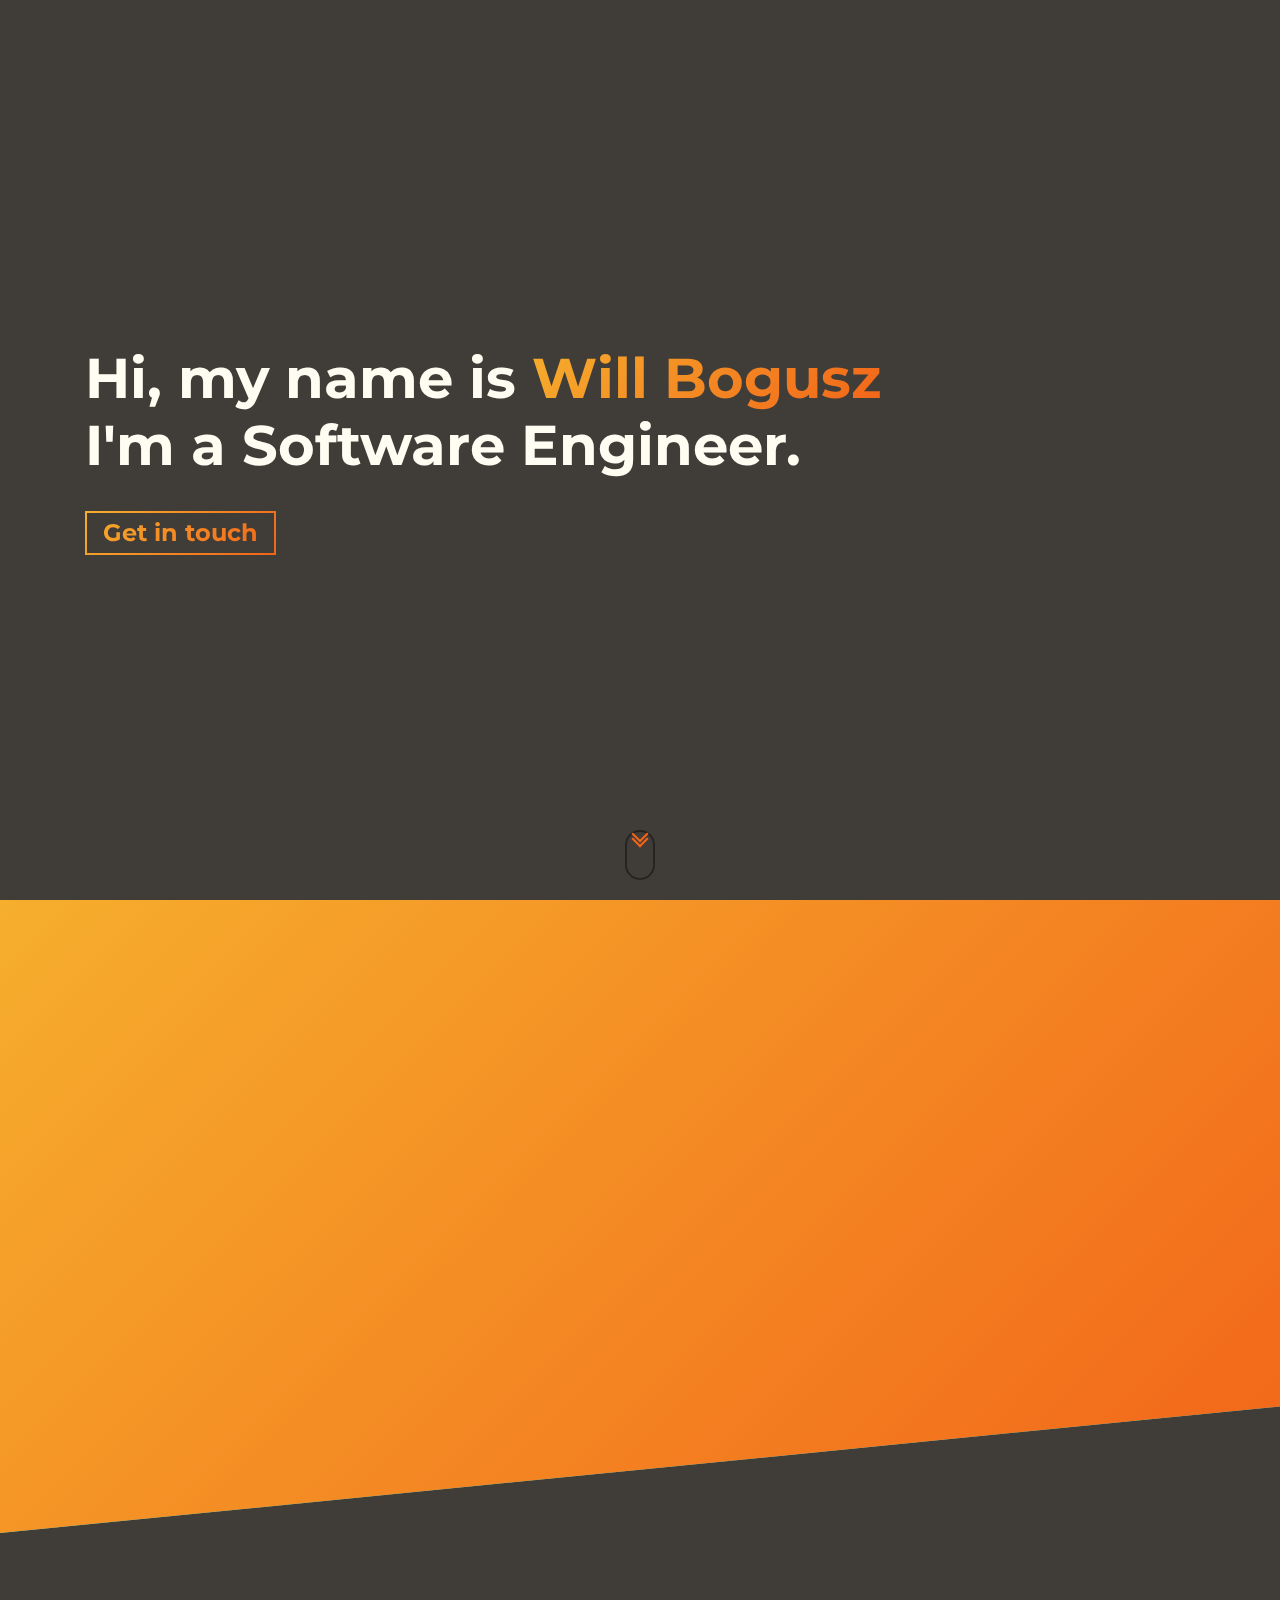
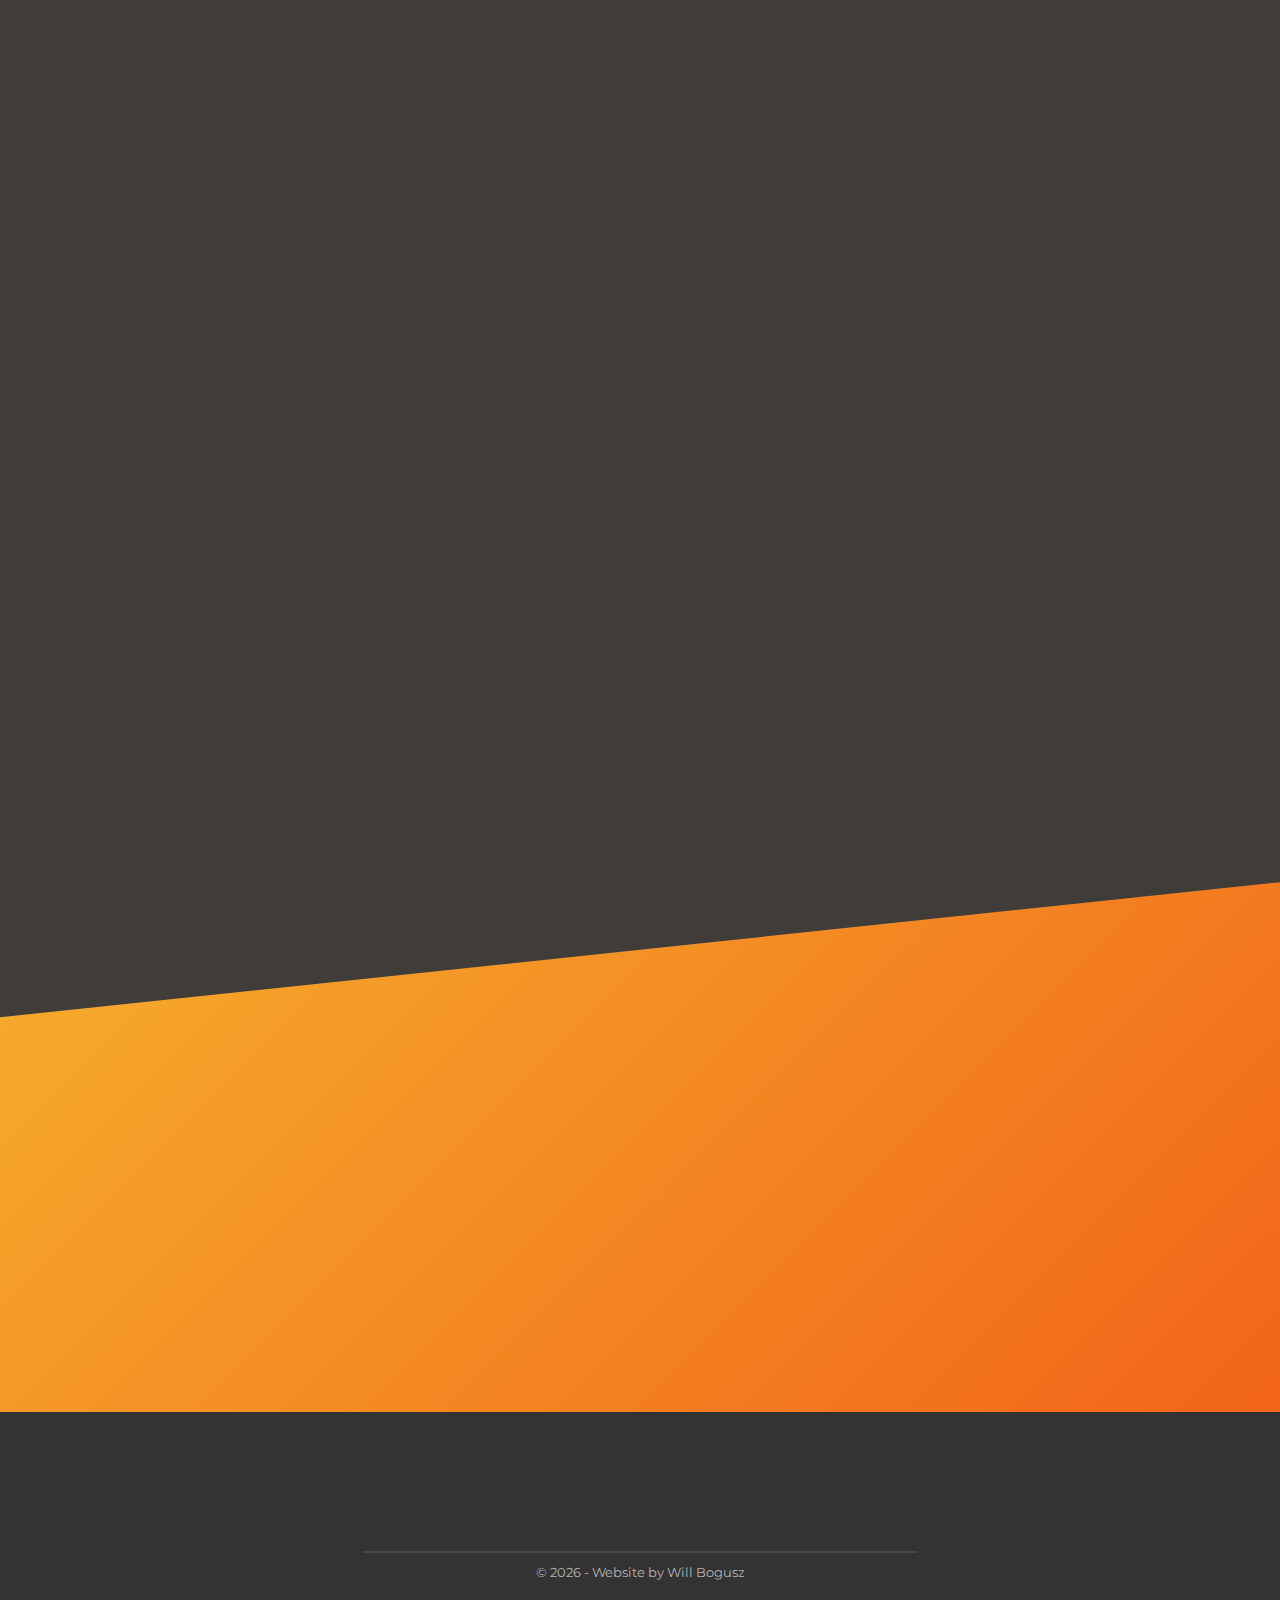
<file: index.html>
<!DOCTYPE html>
<html lang="en">
  <head>
    <meta charset="UTF-8" />
    <meta http-equiv="X-UA-Compatible" content="IE=edge" />
    <meta name="viewport" content="width=device-width, initial-scale=1.0" />
    <link rel="preconnect" href="https://fonts.gstatic.com" />
    <link rel="preconnect" href="https://cdnjs.cloudflare.com" />

    <!-- Title: add your Portfolio websites's title here -->
    <title>Will Bogusz | Software Engineer</title>

    <!-- Add some coding keywords below, Ex: (javascript, yourusername, etc) -->
    <meta name="keywords" content="wbogusz24, will bogusz, security, automation, software, development, engineer, computer, science" />

    <!-- Improve your SEO by adding a small descrption of you -->
    <meta name="description" content="Will Bogusz | Software Engineer" />

    <!-- Add a your png Logo to the assets folder and change the href attr accordingly  -->
    <link rel="icon" type="image/png" href="./assets/siteFavicon.png" />

    <!-- Add your primary-theme color for the value of content -->
    <meta name="theme-color" content="#eb5e28" />

    <!-- Open Graph / Facebook -->
    <meta property="og:type" content="website" />
    <!-- Fill content with the URL of this portfolio you'll host -->
    <meta property="og:url" content="https://devfolio.js.org/" />
    <!-- Fill content with the title of your portfolio(Recommended to use what you put in <title> tag) -->
    <meta property="og:title" content="Will Bogusz | Software Engineer" />
    <!-- Give a short description that'll show up when you/someone shares your portfolio on different platform -->
    <meta property="og:description" content="Design Modified by William Bogusz" />
    <!-- Add a thumbnail image in assets folder and fill the content attr with URL to that thumbnail 
      so that a thumbnail image of your portfolio is shown while shared on other platform -->
    <meta
      property="og:image"
      content="https://bogusz.co/assets/RepoReaderProjectBanner.png"
    />

    <!-- Twitter -->
    <meta property="twitter:card" content="summary_large_image" />
    <!-- Again fill content attr with the URL of this portfolio you'll host -->
    <meta property="twitter:url" content="https://bogusz.co" />
    <!-- Recommended to use the same text used within <title> element -->
    <meta property="twitter:title" content="Will Bogusz | Software Engineer" />
    <!-- short description that shows up while your portfolio is shared -->
    <meta
      property="twitter:description"
      content="Website by Will Bogusz"
    />
    <!-- Fill content with the URL to the thumbnail image that you'll put in the assets folder -->
    <meta
      property="twitter:image"
      content="https://bogusz.co/assets/RepoReaderProjectBanner.png"
    />

    <!-- link tags -->
    <link rel="preload" as="style" href="./css/main.css" />
    <link rel="stylesheet" href="./css/main.css" />

    <!-- FontAwesome Icons link -->
    <link
      rel="stylesheet"
      href="https://cdnjs.cloudflare.com/ajax/libs/font-awesome/6.3.0/css/all.min.css"
      integrity="sha512-SzlrxWUlpfuzQ+pcUCosxcglQRNAq/DZjVsC0lE40xsADsfeQoEypE+enwcOiGjk/bSuGGKHEyjSoQ1zVisanQ=="
      crossorigin="anonymous"
      referrerpolicy="no-referrer"
    />
    <script defer src="./javascript/scrollreveal.min.js"></script>
    <script
      defer
      type="text/javascript"
      src="./javascript/scrollveal.js"
    ></script>

  </head>
  <body>
    <!-- Hero Section -->
    <div id="hero">
      <section class="container">
        <h1 class="hero-title">
          Hi, my name is <span class="text-color-main name">Will Bogusz</span>
          <br />
          I'm a Software Engineer.
        </h1>
        <p class="hero-cta">
          <a class="cta-btn cta-btn--hero" href="#contact">Get in touch</a>
        </p>
      </section>
      <a href="#about" class="scroll-down-link" aria-label="scroll-down">
        <div class="scroll-down"></div
      ></a>
    </div>
    <!-- /END Hero Section -->

    <!-- About Section -->
    <section id="about">
      <div class="container">
        <h2 class="section-title">About Me</h2>
        <div class="row about-wrapper">
          <div class="about-wrapper__image">
            <img
              class="img-fluid"
              src="./assets/profile.png"
              alt="Profile Image"
              width="350"
              height="350"
            />
          </div>
          <div class="about-wrapper__info">
            <p class="about-wrapper__info-text">
              I'm currently finishing my fourth and final year as a student at Virginia Tech in Blacksburg, VA, where I will be graduating with a bachelors in Computer Science and a minor in Cybersecurity. Skilled in software development and DevOps automation, with a penchant for general systems optimizations.
            </p>
            <p class="about-wrapper__info-text">
              Firm believer in the importance of physical health and wellbeing, avid weightlifter with the cooking skills to support it. Flavor aficionado; love to try new foods. Always open-minded to the unconventional and an advocate of self-reliance.
            </p>
            <span class="about-wrapper__cta">
              <a href="resume.html" class="cta-btn cta-btn--resume">View Resume</a>
            </span>
        </div>
      </div>
    </section>
    <!-- /END About Section -->

    <!--Projects Section-->
    <section id="projects">
      <div class="container">
        <div class="project-wrapper">
          <h2 class="section-title dark-blue-text">Projects</h2>

          <!-- Each .row is a project -->
          <article class="row">
            <div class="project-wrapper__text">
              <h3 class="project-wrapper__text-title">Github Repository Reader</h3>
              <p class="project-wrapper__text-info">
                I developed a translation mechanism for more accurately embedding source code data, greatly enhancing the capabilities of large language models like OpenAI's GPT-4 in semantically searching and interpreting source code pulled in bulk from Github repositories. Allows users to rapidly learn and build off of any public repositories by adding them to the knowledge of the language model.
              </p>
              <div class="project-wrapper__text-btns">
                <a
                  href="https://codebase.bogusz.co/"
                  target="_blank"
                  rel="noopener noreferrer"
                  class="cta-btn cta-btn--hero cta-btn--projects"
                  >See Live</a
                >
                <a href="https://github.com/will-bogusz/RepoReader" target="_blank" class="cta-btn text-color-main"
                  >Source Code</a
                >
              </div>
            </div>

            <div class="project-wrapper__image">
              <a href="https://codebase.bogusz.co/" target="_blank" rel="noopener noreferrer">
                <div class="thumbnail rounded">
                  <img
                    src="./assets/RepoReaderProjectBanner.png"
                    class="img-fluid"
                    alt="Project Image"
                    width="1366"
                    height="767"
                  />
                </div>
              </a>
            </div>
          </article>
          <!-- /END Project -->

          <!-- Each .row is a project -->
          <article class="row">
            <div class="project-wrapper__text">
              <h3 class="project-wrapper__text-title">Self-Hosted Dev Lab</h3>
              <p class="project-wrapper__text-info">
                Built and configured a personal homelab Ubuntu server to support my personal software development and application hosting using Docker for containerization, AWS for routing and other resource linking, and Nginx as a reverse-proxy to enable remote access.
              </p>
              <div class="project-wrapper__text-btns">
                <a
                  href="https://stats.bogusz.co/d/W5KDrdKnz/ubuntu-homeserver?orgId=1"
                  target="_blank"
                  rel="noopener noreferrer"
                  class="cta-btn cta-btn--hero cta-btn--projects"
                  >See Live</a
                >
              </div>
            </div>

            <div class="project-wrapper__image">
              <a href="https://stats.bogusz.co/d/W5KDrdKnz/ubuntu-homeserver?orgId=1" target="_blank" rel="noopener noreferrer">
                <div class="thumbnail rounded">
                  <img
                    src="./assets/HomeServerProjectBanner.png"
                    class="img-fluid"
                    alt="Project Image"
                    width="1366"
                    height="767"
                  />
                </div>
              </a>
            </div>
          </article>
          <!-- /END Project -->

          <!-- Each .row is a project -->
        </div>
      </div>
    </section>
    <!-- End Projects Section -->

    <!-- Contact Section -->
    <section id="contact">
      <div class="container">
        <h2 class="section-title">Contact</h2>
        <div class="contact-wrapper">
          <p class="contact-wrapper__text">will@bogusz.co</br>+1 (703) 389-3348</p></br></br>
          <a href="mailto:will@bogusz.co?subject=Reaching Out" class="cta-btn cta-btn--resume">Reach Out Now</a>
        </div>
      </div>
    </section>
    <!-- END Contact Section -->

    <!-- Footer Section -->
    <footer class="footer">
      <div class="container">
        <a href="#hero" class="back-to-top" aria-label="go back to top">
          <i class="fa fa-angle-up fa-2x" aria-hidden="true"></i>
        </a>
        <div class="social-links">
          <a
            onclick="openDiscordApp()"
            target="_blank"
            rel="noopener noreferrer"
            aria-label="discord"
            style="cursor: pointer;"
          >
            <i class="fa-brands fa-discord"></i>
          </a>
          <a
            href="https://www.instagram.com/willbogusz/"
            target="_blank"
            rel="noopener noreferrer"
            aria-label="instagram"
          >
            <i class="fa-brands fa-instagram"></i>
          </a>
          <a
            href="https://open.spotify.com/user/safzk2hbi3awaprqjdle62yba?si=f5643c9eb6814a50"
            target="_blank"
            rel="noopener noreferrer"
            aria-label="spotify"
          >
            <i class="fa-brands fa-spotify"></i>
          </a>
          <a
            href="https://www.linkedin.com/in/will-bogusz/"
            target="_blank"
            rel="noopener noreferrer"
            aria-label="linkedin"
          >
            <i class="fa-brands fa-linkedin"></i>
          </a>
          <a
            href="https://github.com/will-bogusz/"
            target="_blank"
            rel="noopener noreferrer"
            aria-label="github"
          >
            <i class="fa-brands fa-github"></i>
          </a>
        </div>
        <hr />
        <p class="footer__text">
          &copy; <span id="year"></span> - Website by Will Bogusz
        </p>
      </div>
    </footer>
    <!-- END Footer Section -->

    <script>
      document.getElementById("year").textContent = new Date().getFullYear()
    </script>
    <script src="./javascript/vanilla-tilt.min.js"></script>
    <script type="text/javascript" src="./javascript/valtilt.js"></script>
    <script>
      function openDiscordApp() {
        var userId = "1024284962750484521"; // Your Discord User ID Here

        // check that the user has installed discord
        if (window.navigator && window.navigator.msLaunchUri) {
          // for Webbrowser
          window.navigator.msLaunchUri("discord://user?id=" + userId);
        } else if (window.navigator && window.navigator.userAgent.match(/(android|iphone|ipad)/i)) {
          // for andorid and ios devices
          window.location.href = "discord://user?id=" + userId;
        } else {
          // for other devices or webbrowsers
          window.open("https://discord.com/users/" + userId);
        }
      }
    </script>
  </body>
</html>
</file>
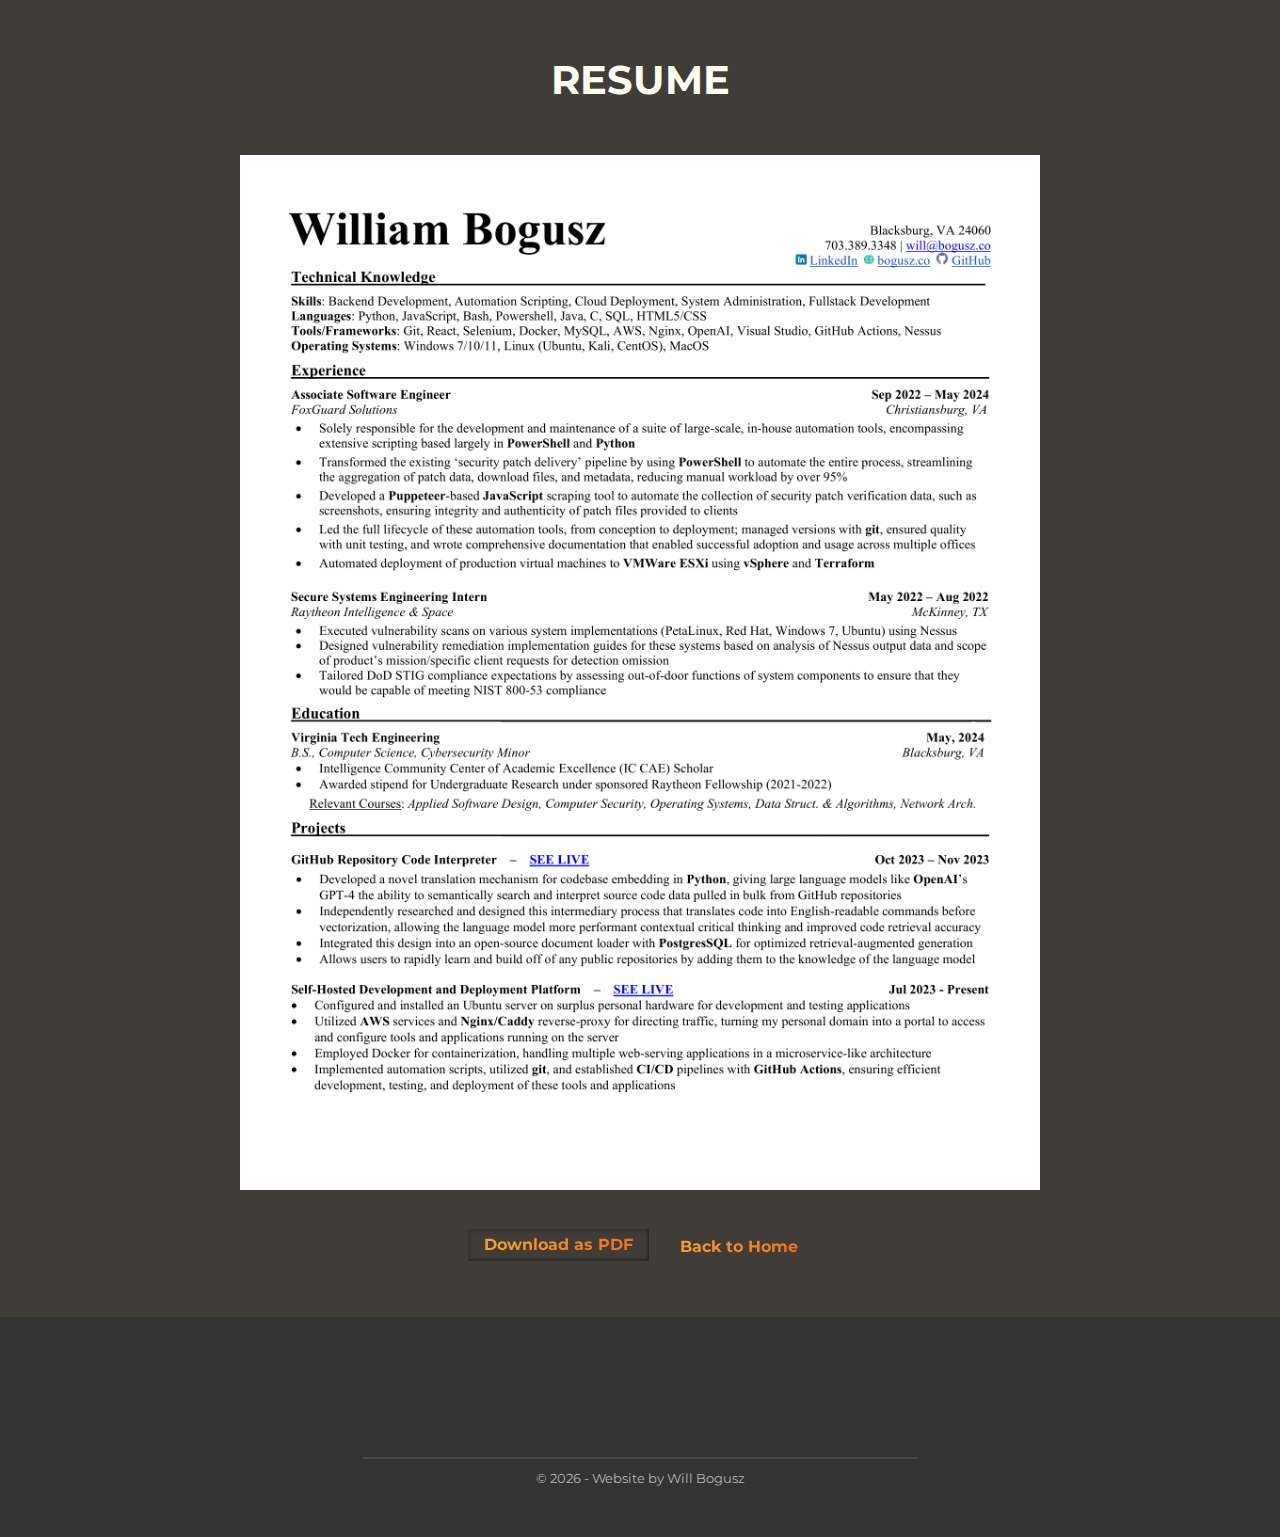
<file: resume.html>
<!DOCTYPE html>
<html lang="en">
  <head>
    <meta charset="UTF-8" />
    <meta http-equiv="X-UA-Compatible" content="IE=edge" />
    <meta name="viewport" content="width=device-width, initial-scale=1.0" />
    <link rel="preconnect" href="https://fonts.gstatic.com" />
    <link rel="preconnect" href="https://cdnjs.cloudflare.com" />

    <title>Will Bogusz | Resume</title>

    <meta name="description" content="Will Bogusz | Security Engineer" />
    <link rel="icon" type="image/png" href="./assets/siteFavicon.png" />
    <meta name="theme-color" content="#eb5e28" />

    <!-- link tags -->
    <link rel="preload" as="style" href="./css/main.css" />
    <link rel="stylesheet" href="./css/main.css" />

    <!-- FontAwesome Icons link -->
    <link
      rel="stylesheet"
      href="https://cdnjs.cloudflare.com/ajax/libs/font-awesome/6.3.0/css/all.min.css"
      integrity="sha512-SzlrxWUlpfuzQ+pcUCosxcglQRNAq/DZjVsC0lE40xsADsfeQoEypE+enwcOiGjk/bSuGGKHEyjSoQ1zVisanQ=="
      crossorigin="anonymous"
      referrerpolicy="no-referrer"
    />
  </head>


  <body style="height: 100%;">



    <section id="followed-resume">
      <div class="container">
        <div class="resume-wrapper">
          <h2 class="section-title dark-blue-text">Resume</h2>
          <div class="about-wrapper__image">
            <a href="./files/Resume2023_SWE.pdf" target="_blank" rel="noopener noreferrer">
              <img
                class="resume-fluid"
                src="./files/Resume2023_SWE.png"
                alt="Resume Image"
              />
            </a>
          </div>
          </br>
          </br>
          <div class="project-wrapper__text-btns">
            <a
              href="./files/Resume2023_SWE.pdf"
              target="_blank"
              rel="noopener noreferrer"
              class="cta-btn cta-btn--hero cta-btn--projects"
              download
            >
              Download as PDF
            </a>
            <a href="index.html" class="cta-btn text-color-main">Back to Home</a>
          </div>
        </div>
      </div>
    </section>


    <footer class="footer">
      <div class="container">
        <div class="social-links">
          <a
            onclick="openDiscordApp()"
            target="_blank"
            rel="noopener noreferrer"
            aria-label="discord"
            style="cursor: pointer;"
          >
            <i class="fa-brands fa-discord"></i>
          </a>
          <a
            href="https://www.instagram.com/willbogusz/"
            target="_blank"
            rel="noopener noreferrer"
            aria-label="instagram"
          >
            <i class="fa-brands fa-instagram"></i>
          </a>
          <a
            href="https://open.spotify.com/user/safzk2hbi3awaprqjdle62yba?si=f5643c9eb6814a50"
            target="_blank"
            rel="noopener noreferrer"
            aria-label="spotify"
          >
            <i class="fa-brands fa-spotify"></i>
          </a>
          <a
            href="https://www.linkedin.com/in/will-bogusz/"
            target="_blank"
            rel="noopener noreferrer"
            aria-label="linkedin"
          >
            <i class="fa-brands fa-linkedin"></i>
          </a>
          <a
            href="https://github.com/will-bogusz/"
            target="_blank"
            rel="noopener noreferrer"
            aria-label="github"
          >
            <i class="fa-brands fa-github"></i>
          </a>
        </div>
        <hr />
        <p class="footer__text">
          &copy; <span id="year"></span> - Website by Will Bogusz
        </p>
      </div>
    </footer>
    <!-- END Footer Section -->

    <script>
      document.getElementById("year").textContent = new Date().getFullYear()
    </script>
    <script src="./javascript/vanilla-tilt.min.js"></script>
    <script type="text/javascript" src="./javascript/valtilt.js"></script>
    <script>
      function openDiscordApp() {
        var userId = "1024284962750484521"; // Your Discord User ID Here

        // check that the user has installed discord
        if (window.navigator && window.navigator.msLaunchUri) {
          // for Webbrowser
          window.navigator.msLaunchUri("discord://user?id=" + userId);
        } else if (window.navigator && window.navigator.userAgent.match(/(android|iphone|ipad)/i)) {
          // for andorid and ios devices
          window.location.href = "discord://user?id=" + userId;
        } else {
          // for other devices or webbrowsers
          window.open("https://discord.com/users/" + userId);
        }
      }
    </script>
  </body>
</html>
</file>
<file: css/main.css>
@import"https://fonts.googleapis.com/css2?family=Montserrat:wght@400;700&display=swap";

* {
    margin: 0;
    padding: 0;
    box-sizing: border-box;
    font-family: "Montserrat", sans-serif
}

html {
    font-size: 62.5%;
    scroll-behavior: smooth
}

body {
    text-align: center;
    line-height: 1.5
}

h1 {
    font-weight: 700
}

p,
a {
    font-size: 1.6rem
}

a {
    text-decoration: none
}

a:hover {
    transition: all .3s ease-in-out
}

.section-title {
    margin-bottom: 4.5rem;
    font-size: 4rem;
    text-transform: uppercase
}

@media(max-width: 37.5em) {
    .section-title {
        font-size: 2.8rem
    }
}

.dark-blue-color {
    color: #fffcf2
}

.text-color-main {
    margin-left: 1rem;
    color: #f26419;
    -webkit-text-fill-color: #f26419
}

@supports((-webkit-background-clip: text) or (background-clip: text)) or (-webkit-background-clip: text) {
    .text-color-main {
        background-image: linear-gradient(135deg, #f6ae2d 0%, #f26419 100%);
        -webkit-background-clip: text;
        background-clip: text;
        -webkit-text-fill-color: rgba(0, 0, 0, 0);
        color: rgba(0, 0, 0, 0)
    }
}

@media(max-width: 37.5em) {
    .text-color-main {
        margin: 0;
        background-image: none;
        -webkit-text-fill-color: #f26419;
        box-shadow: none
    }
}

.cta-btn {
    display: inline-block;
    position: relative;
    padding: .8rem 1.6rem;
    font-weight: bold;
    line-height: 1;
    z-index: 1;
    overflow: hidden;
    border-radius: 3px;
    transition: all cubic-bezier(0.19, 1, 0.22, 1) .6s
}

.cta-btn:hover {
    box-shadow: 1.5px 1.5px 3px rgba(174, 174, 192, .4), -1px -1px 3px #fff
}

@media(max-width: 37.5em) {
    .cta-btn:hover {
        box-shadow: none
    }
}

.cta-btn::after {
    content: "";
    display: block;
    position: absolute;
    background-image: linear-gradient(135deg, #f6ae2d 0%, #f26419 100%);
    width: 0px;
    height: 100%;
    left: 0;
    top: 0;
    z-index: -1;
    transition: all cubic-bezier(0.19, 1, 0.22, 1) .6s
}

@media(max-width: 37.5em) {
    .cta-btn::after {
        width: 0;
        height: 0;
        background-image: none
    }
}

.cta-btn--hero {
    color: #f26419;
    -webkit-text-fill-color: #f26419;
    border: 2px solid rgba(0, 0, 0, 0);
    -o-border-image: linear-gradient(135deg, #f6ae2d 0%, #f26419 100%);
    border-image: linear-gradient(135deg, #f6ae2d 0%, #f26419 100%);
    border-image-slice: 1
}

@supports((-webkit-background-clip: text) or (background-clip: text)) or (-webkit-background-clip: text) {
    .cta-btn--hero {
        background-image: linear-gradient(135deg, #f6ae2d 0%, #f26419 100%);
        -webkit-background-clip: text;
        background-clip: text;
        -webkit-text-fill-color: rgba(0, 0, 0, 0);
        color: rgba(0, 0, 0, 0)
    }
}

@media screen and (-ms-high-contrast: active),
screen and (-ms-high-contrast: none) {
    .cta-btn--hero {
        color: #f26419
    }

    .cta-btn--hero:hover {
        color: #fff
    }
}

@media(max-width: 37.5em) {
    .cta-btn--hero {
        background-image: none;
        border: 2px solid #f26419;
        box-shadow: none;
        -webkit-text-fill-color: #f26419
    }
}

.cta-btn--hero::after {
    height: 410%;
    width: 150%;
    transform: translate(-98%, -25%) rotate(45deg)
}

.cta-btn--hero:hover {
    -webkit-text-fill-color: #fff;
    text-decoration: none
}

@media(max-width: 37.5em) {
    .cta-btn--hero:hover {
        -webkit-text-fill-color: #f26419
    }
}

.cta-btn--hero:hover::after {
    transform: translate(-9%, -25%) rotate(45deg)
}

.cta-btn--resume {
    border-radius: 0;
    color: #fff;
    border: 2px solid #fff
}

.cta-btn--resume::after {
    background: #403d39
}

.cta-btn--resume:hover {
    color: #f26419;
    text-decoration: none;
    box-shadow: none
}

@media(max-width: 37.5em) {
    .cta-btn--resume:hover {
        color: #fff
    }
}

.cta-btn--resume:hover::after {
    width: 100%
}

.cta-btn--projects {
    box-shadow: inset 1px 1px 2px 2px rgba(37, 36, 34, .35), inset -2px -2px 2px rgba(37, 36, 34, .7);
    border: 2px solid rgba(0, 0, 0, 0)
}

@media(max-width: 37.5em) {
    .cta-btn--projects {
        border: none;
        box-shadow: 1.5px 1.5px 3px rgba(174, 174, 192, .4), -1px -1px 3px #fff
    }
}

.cta-btn--projects::after {
    height: 250%;
    width: 130%
}

.cta-btn--projects::after {
    transform: translate(-98%, -30%) rotate(45deg)
}

.cta-btn--projects:hover {
    box-shadow: 1.5px 1.5px 3px rgba(174, 174, 192, .4), -1px -1px 3px #fff
}

.cta-btn--projects:hover::after {
    transform: translate(-12%, -30%) rotate(45deg)
}

.footer {
    margin-top: auto;
    background-color: #333;
    padding: 4.8rem 0
}

.footer__text {
    font-size: 1.3rem;
    color: #b3b3b3
}

.footer__text a {
    font-size: 1.3rem;
    color: #bfbfbf;
    transition: all .2s ease-in-out;
    display: inline-block
}

.footer__text a:hover,
.footer__text a:active {
    color: #36d1dc
}

.footer hr {
    margin: 1rem auto;
    border: 0;
    width: 50%;
    border-top: 2px solid rgba(255, 255, 255, .1)
}

.social-links {
    display: flex;
    justify-content: center
}

.social-links a {
    font-size: 3rem;
    display: flex;
    flex-direction: column;
    justify-content: center;
    color: #fff;
    width: 5rem;
    height: 5rem;
    margin: 1.6rem 1.6rem;
    transition: all ease .2s
}

.social-links a i {
    transition: all ease-in-out .2s
}

.social-links a:hover {
    transform: scale(1.1) translateY(-2px)
}

.social-links a:hover .fa-discord {
    color: #738adb
}

.social-links a:hover .fa-instagram {
    color: #c13584
}

.social-links a:hover .fa-linkedin {
    color: #4875b4
}

.social-links a:hover .fa-spotify {
    color: #1db954
}

.back-to-top i {
    color: #fff;
    margin: 1rem 0 1.6rem;
    transition: all 200ms ease
}

.back-to-top i:hover {
    transform: translateY(-2px)
}

section {
    padding: 5rem 0rem
}

@media(max-width: 37.5em) {
    section {
        border: none;
        padding-left: 1rem;
        padding-right: 1rem
    }
}

section .row {
    display: grid;
    gap: 2rem;
    grid-template-columns: 1fr 2fr;
    grid-template-rows: 1fr;
    padding: 0 1.5rem
}

@media(max-width: 56.25em) {
    section .row {
        grid-template-columns: 1fr;
        grid-template-rows: auto
    }
}

@media(max-width: 37.5em) {
    section .row {
        padding: 0
    }
}

section .row p+p {
    margin-top: 1rem
}

section .row span {
    margin-top: 2rem
}

.container {
    width: 100%;
    padding: 0 1.5rem;
    margin: 0 auto;
    max-width: 1140px
}

@media(max-width: 75em) {
    .container {
        max-width: 960px;
        width: 100%
    }
}

@media(max-width: 56.25em) {
    .container {
        max-width: 720px;
        width: 100%;
        justify-content: center
    }
}

@media(max-width: 48em) {
    .container {
        max-width: 720px;
        width: 100%
    }
}

@media(max-width: 37.5em) {
    .container {
        max-width: 540px;
        width: 100%
    }
}

#about {
    background-color: #36d1dc;
    background-image: linear-gradient(135deg, #f6ae2d 0%, #f26419 100%);
    color: #fff;
    height: 100%;
    -webkit-clip-path: polygon(0 0, 100% 0, 100% 80%, 0 100%);
    clip-path: polygon(0 0, 100% 0, 100% 80%, 0 100%);
    padding-bottom: 10%
}

@media(max-width: 75em) {
    #about {
        height: 100%;
        -webkit-clip-path: none;
        clip-path: none
    }
}

#about .about-wrapper {
    grid-template-columns: 1fr 1fr
}

@media(max-width: 37.5em) {
    #about .about-wrapper {
        padding-bottom: 5rem;
        grid-template-columns: 1fr
    }
}

#about .about-wrapper__image {
    display: flex;
    height: 100%;
    align-items: center;
    justify-content: center;
}

#about .about-wrapper__image img {
    max-width: 350px;
    width: 100%;
    box-shadow: 0 0 20px 0 rgba(0, 0, 0, 0.7);
}

@media(max-width: 75em) {
    #about .about-wrapper__image {
        height: 100%
    }
}

@media(max-width: 48em) {
    #about .about-wrapper__image {
        padding-bottom: 4rem
    }
}

#about .about-wrapper__info {
    display: flex;
    height: 100%;
    justify-content: center;
    flex-direction: column;
    text-align: left
}

@media(max-width: 48em) {
    #about .about-wrapper__info {
        align-items: center;
        text-align: center
    }
}

#about .about-wrapper__info .about-wrapper__info-text,
#about .about-wrapper__info .about-wrapper__info-text ul,
#about .about-wrapper__info .about-wrapper__info-text ul li {
    /* Add the styles that are being applied to .about-wrapper__info-text paragraphs */
    /* Example: */
    font-size: 16px;
    line-height: 1.6;
    color: inherit;
    padding-left: 2rem;
    /* Add any other styles that are being applied to your paragraphs */
}

/* If you want to remove the default padding and bullets from the list */
#about .about-wrapper__info .about-wrapper__info-text ul {
    padding-left: 0;
    list-style-type: none;
}

#contact {
    background-image: linear-gradient(135deg, #f6ae2d 0%, #f26419 100%);
    -webkit-clip-path: polygon(0 15vh, 100% 0, 100% 100%, 0 100%);
    clip-path: polygon(0 15vh, 100% 0, 100% 100%, 0 100%);
    padding: 15rem 0 10rem 0;
    margin-top: -15rem;
    margin-bottom: -1px;
    color: #fff
}

@media(max-width: 75em) {
    #contact {
        padding: 10rem 0;
        margin-top: 0;
        -webkit-clip-path: none;
        clip-path: none
    }
}

#contact .contact-wrapper {
    margin-top: 3.2rem;
    padding: 0 2rem;
    -webkit-backface-visibility: hidden;
    backface-visibility: hidden
}

#contact .contact-wrapper__text {
    margin-bottom: 2.5rem
}

#contact .contact-wrapper__text,
#contact .contact-wrapper a {
    font-size: 2.4rem
}

@media(max-width: 37.5em) {

    #contact .contact-wrapper__text,
    #contact .contact-wrapper a {
        font-size: 2rem
    }
}

#hero {
    min-height: 100vh;
    height: 100vh;
    display: flex;
    align-items: center;
    background: #403d39;
    font-weight: 400;
    color: #fffcf2;
    padding: 0rem 5.6rem;
    top: 0;
    left: 0;
    bottom: 0;
    right: 0;
    z-index: -1;
    line-height: 1.2;
    animation: hidden 1000ms linear forwards
}

@media(max-width: 56.25em) {
    #hero {
        justify-content: center
    }
}

@media(max-width: 37.5em) {
    #hero {
        padding: 0rem 1.6rem
    }
}

#hero .hero-title {
    font-size: 5.6rem;
    font-weight: 700;
    margin-bottom: 3.2rem;
    text-align: left
}

#hero .hero-title span {
    margin: 0;
    display: inline-block
}

@media(max-width: 75em) {
    #hero .hero-title {
        font-size: 4rem
    }
}

@media(max-width: 56.25em) {
    #hero .hero-title {
        font-size: 3.6rem;
        text-align: center
    }
}

@media(max-width: 37.5em) {
    #hero .hero-title {
        font-size: 3.5rem;
        line-height: 1.5
    }
}

@media(max-width: 20em) {
    #hero .hero-title {
        font-size: 2.8rem
    }
}

#hero .hero-cta {
    display: flex
}

@media(max-width: 56.25em) {
    #hero .hero-cta {
        justify-content: center
    }
}

#hero .hero-cta a {
    font-size: 2.4rem
}

@media(max-width: 37.5em) {
    #hero .hero-cta a {
        font-size: 2rem
    }
}

.scroll-down-link {
    position: absolute;
    left: 50%;
    bottom: 20px;
    transform: translateX(-50%)
}

.scroll-down {
    height: 50px;
    width: 30px;
    border: 2px solid #252422;
    border-radius: 50px;
    cursor: pointer
}

.scroll-down::before,
.scroll-down::after {
    height: 10px;
    width: 10px;
    content: "";
    position: absolute;
    top: 20%;
    left: 50%;
    border: 2px solid #f26419;
    transform: translate(-50%, -100%) rotate(45deg);
    border-top: none;
    border-left: none;
    animation: scroll-down 1s ease-in-out infinite
}

.scroll-down::after {
    top: 30%;
    animation-delay: .3s
}

@keyframes hidden {
    0% {
        opacity: 0
    }

    50% {
        opacity: 0
    }

    100% {
        opacity: 1
    }
}

@keyframes scroll-down {
    0% {
        opacity: 0
    }

    30% {
        opacity: 1
    }

    60% {
        opacity: 1
    }

    100% {
        opacity: 0;
        top: 90%
    }
}

#followed-resume {
  background-color: #403d39;
  color: #fffcf2;
  
  height: 100%;
}

#followed-resume .resume-container {
  padding: 10px;
}

#followed-resume .resume-wrapper {
  position: relative;
}

#projects {
    background-color: #403d39;
    color: #fffcf2;
    margin-top: -15rem;
    padding-top: 15rem
}

@media(max-width: 75em) {
    #projects {
        margin-top: 0;
        padding-top: 5rem
    }
}

@media(max-width: 37.5em) {
    #projects {
        padding-bottom: 1px
    }
}

#projects .project-wrapper {
    margin-bottom: 15rem
}

@media(max-width: 37.5em) {
    #projects .project-wrapper {
        margin-bottom: 0rem
    }
}

#projects .project-wrapper .row {
    margin: 0;
    margin-bottom: 8rem
}

@media(max-width: 37.5em) {
    #projects .project-wrapper .row {
        margin-bottom: 4rem
    }
}

#projects .project-wrapper__text {
    width: 100%;
    text-align: left
}

@media(max-width: 75em) {
    #projects .project-wrapper__text {
        margin-bottom: 4.8rem
    }
}

@media(max-width: 37.5em) {
    #projects .project-wrapper__text {
        margin-bottom: 2.5rem
    }
}

#projects .project-wrapper__text-title {
    font-weight: bold;
    margin-bottom: 1.8rem;
    font-size: 2.5rem
}

@media(max-width: 37.5em) {
    #projects .project-wrapper__text-title {
        font-size: 2rem
    }
}

#projects .project-wrapper__text-info {
    margin-bottom: 1.5rem
}

#projects .project-wrapper__text-btns {
    width: 100%;
    display: flex;
    align-items: center;
    flex-wrap: wrap
}

#projects .project-wrapper__image {
    width: 90%;
    margin: 0 auto
}

@media(max-width: 75em) {
    #projects .project-wrapper__image {
        width: 100%;
        margin: 0
    }
}

#projects .project-wrapper__image .thumbnail {
    border: none;
    box-shadow: 8px 8px 9px 7px rgba(37, 36, 34, .4), -5px -5px 15px 7px #403d39
}

#projects .project-wrapper__image .thumbnail .img-fluid {
    width: 100%;
    height: auto;
    vertical-align: middle;
    border-radius: 2px
}

@media(max-width: 37.5em) {
    #projects .project-wrapper__image .thumbnail {
        box-shadow: none;
        border: 1px solid #d2d2d2;
        margin-bottom: 3.2rem;
        transform: none
    }
}

.resume-fluid {
  width: 100%;
  height: auto;
  max-width: 800px;  /* Adjust this value according to your needs */
}
</file>
